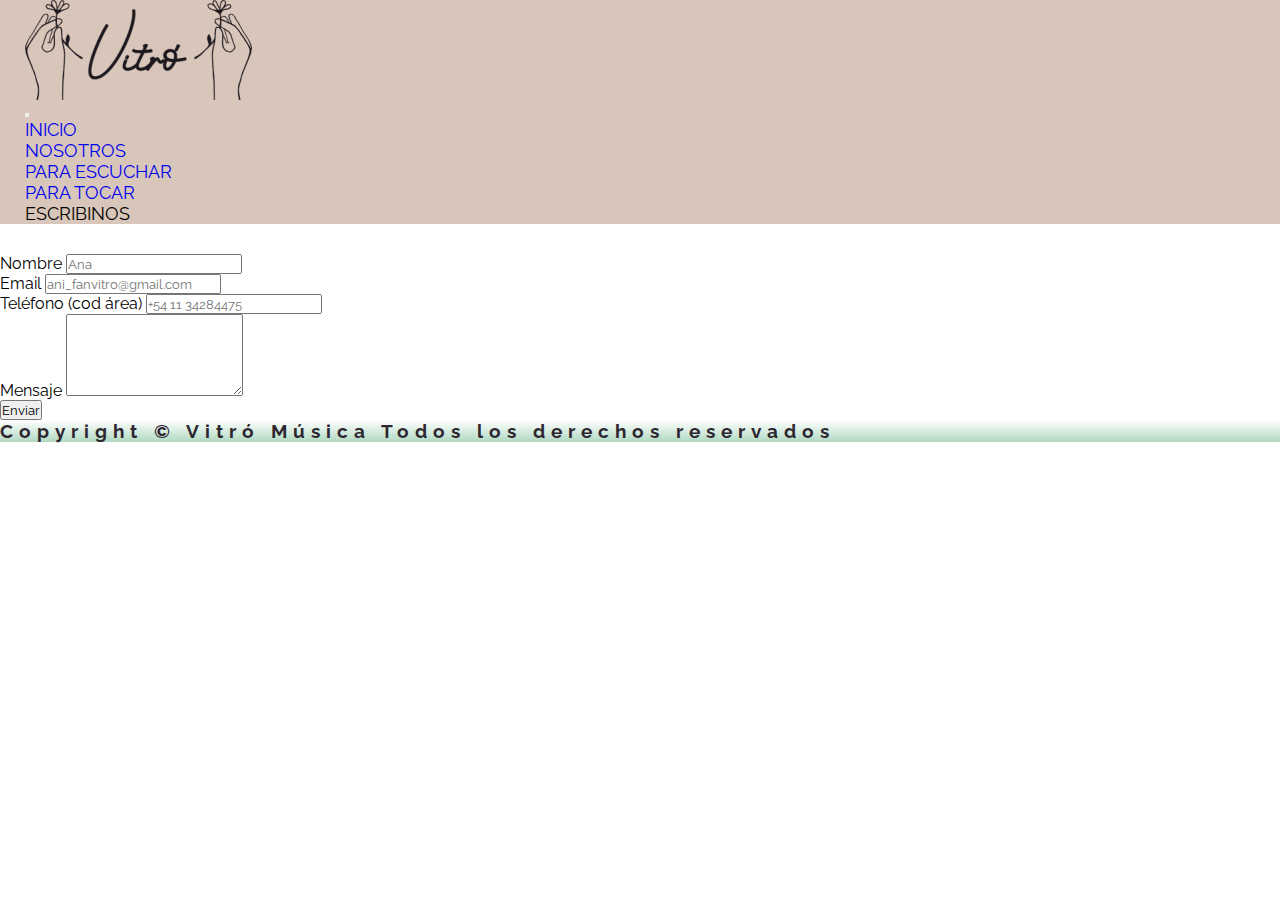
<file: paginas/escribinos.html>
<!DOCTYPE html>
<html lang="es">
<head>
    <meta charset="UTF-8">
    <meta http-equiv="X-UA-Compatible" content="IE=edge">
    <meta name="viewport" content="width=device-width, initial-scale=1.0">
    <meta name="description" content="Vitró Música quiere escuchar sus propuestas, sus inquietudes, sus mensajes de amor. -no hay música sin público-">
    <title>Contactate con Vitró</title>

     <!-----bootstarp----->
     <link href="https://cdn.jsdelivr.net/npm/bootstrap@5.1.3/dist/css/bootstrap.min.css" rel="stylesheet" integrity="sha384-1BmE4kWBq78iYhFldvKuhfTAU6auU8tT94WrHftjDbrCEXSU1oBoqyl2QvZ6jIW3" crossorigin="anonymous">

    <!-----tipografia----->
    <link rel="preconnect" href="https://fonts.googleapis.com">
    <link rel="preconnect" href="https://fonts.gstatic.com" crossorigin>
    <link href="https://fonts.googleapis.com/css2?family=Raleway:wght@300;500;700&display=swap" rel="stylesheet">

    <link rel="stylesheet" href="../css/style.css">

    <!-----favicon----->
    <link rel="shortcut icon" href="../assets/img/favicon.png" type="image/x-icon">
    <!-----fontawesome iconos----->
    <link rel="stylesheet" href="https://cdnjs.cloudflare.com/ajax/libs/font-awesome/6.1.1/css/all.min.css" integrity="sha512-KfkfwYDsLkIlwQp6LFnl8zNdLGxu9YAA1QvwINks4PhcElQSvqcyVLLD9aMhXd13uQjoXtEKNosOWaZqXgel0g==" crossorigin="anonymous" referrerpolicy="no-referrer" />


</head>
<body>
    <header>
        <nav class="navbar navbar-expand-lg navbar-light bg-light">
            <div class="navbar__div container-fluid">
                <div class="navbar__contenedorlogo"><img class="nav__logo img-fluid" src="../assets/img/logotipo.png" alt="logotipovitro"></div>
              <button class="navbar-toggler" type="button" data-bs-toggle="collapse" data-bs-target="#navbarNav" aria-controls="navbarNav" aria-expanded="false" aria-label="Toggle navigation">
                <span class="navbar-toggler-icon"></span>
              </button>
              <div class="collapse navbar-collapse justify-content-end" id="navbarNav">
                <ul class="navbar-nav">
                  <li class="nav-item">
                    <a class="nav-link"   href="../index.html">INICIO</a>
                  </li>
                  <li class="nav-item">
                    <a class="nav-link" href="../paginas/nosotros.html">NOSOTROS</a>
                  </li>
                  <li class="nav-item">
                    <a class="nav-link" href="../paginas/paraescuchar.html">PARA ESCUCHAR</a>
                  </li>
                  <li class="nav-item">
                    <a class="nav-link" href="../paginas/paratocar.html">PARA TOCAR</a>
                  </li>
                  <li class="nav-item">
                    <a class="nav-link active" aria-current="page">ESCRIBINOS</a>
                  </li>
                </ul>
              </div>
            </div>
          </nav>
    </header>

    <main class="container-fluid">
        <div class="row my-4 justify-content-center">
            
            <div class="col-11 col-sm-8 col-lg-5 m-xs-3 text-center">
                <h4>mail de contacto:</h4>
                <p>vitromusica21@gmail.com</p>
                <h4>teléfonos de contacto:</h4>
                <p>📞  (011) 62139881 - Manu -</p>
                <p>📞  (011) 59429768 - Lau - </p>
            </div>

            <div class="escribinos col-11 col-sm-6 col-lg-4 m-xs-3 p-3 m-3">
                <form action="">
                    <div class="form-group">
                        <label for="nombre">Nombre</label>
                        <input  class="form-control" ype="text" id="nombre" name="nombre" placeholder="Ana">
                    </div>
                    <div class="form-group">
                        <label for="email">Email</label>
                        <input  class="form-control" ype="email" id="email" name="email" placeholder="ani_fanvitro@gmail.com">
                    </div>
                    <div class="form-group">
                        <label for="telefono">Teléfono (cod área)</label>
                        <input  class="form-control" type="number" id="telefono" placeholder="+54 11 34284475" name="telefono">
                    </div>
                    <div class="form-group">
                        <label for="mensaje">Mensaje</label>
                        <textarea class="form-control" name="mensaje" id="mensaje" rows="5"></textarea>
                    </div>
                    <div class="form-group text-center pt-4">
                        <button class="btn btn-secondary">Enviar</button>
                    </div>
                </form>
            </div>
        </div>
    </main>

  <footer>
      <div class="footer">
          <h3 class="footer__copy">Copyright © Vitró Música Todos los derechos reservados</h3>

          <ul class="footer__lista">
              <li class="footer__item">
                  <a class="footer__enlace" href="https://www.instagram.com/vitro_musica/" target="_blank"><i class="fa-brands fa-instagram"></i></a>
              </li>
              <li class="footer__item">
                  <a class="footer__enlace" href="https://www.facebook.com/vitromusicaa/" target="_blank"><i class="fa-brands fa-facebook-square"></i></a>
              </li>
              <li class="footer__item">
                  <a class="footer__enlace" href="https://www.youtube.com/channel/UCo7tc8dcLcKVkDEb_57FTMg" target="_blank"><i class="fa-brands fa-youtube"></i></a>
              </li>
          </ul>
      </div>
  </footer>


<script src="https://cdn.jsdelivr.net/npm/bootstrap@5.1.3/dist/js/bootstrap.bundle.min.js" integrity="sha384-ka7Sk0Gln4gmtz2MlQnikT1wXgYsOg+OMhuP+IlRH9sENBO0LRn5q+8nbTov4+1p" crossorigin="anonymous"></script>
</body>
</html>
</file>
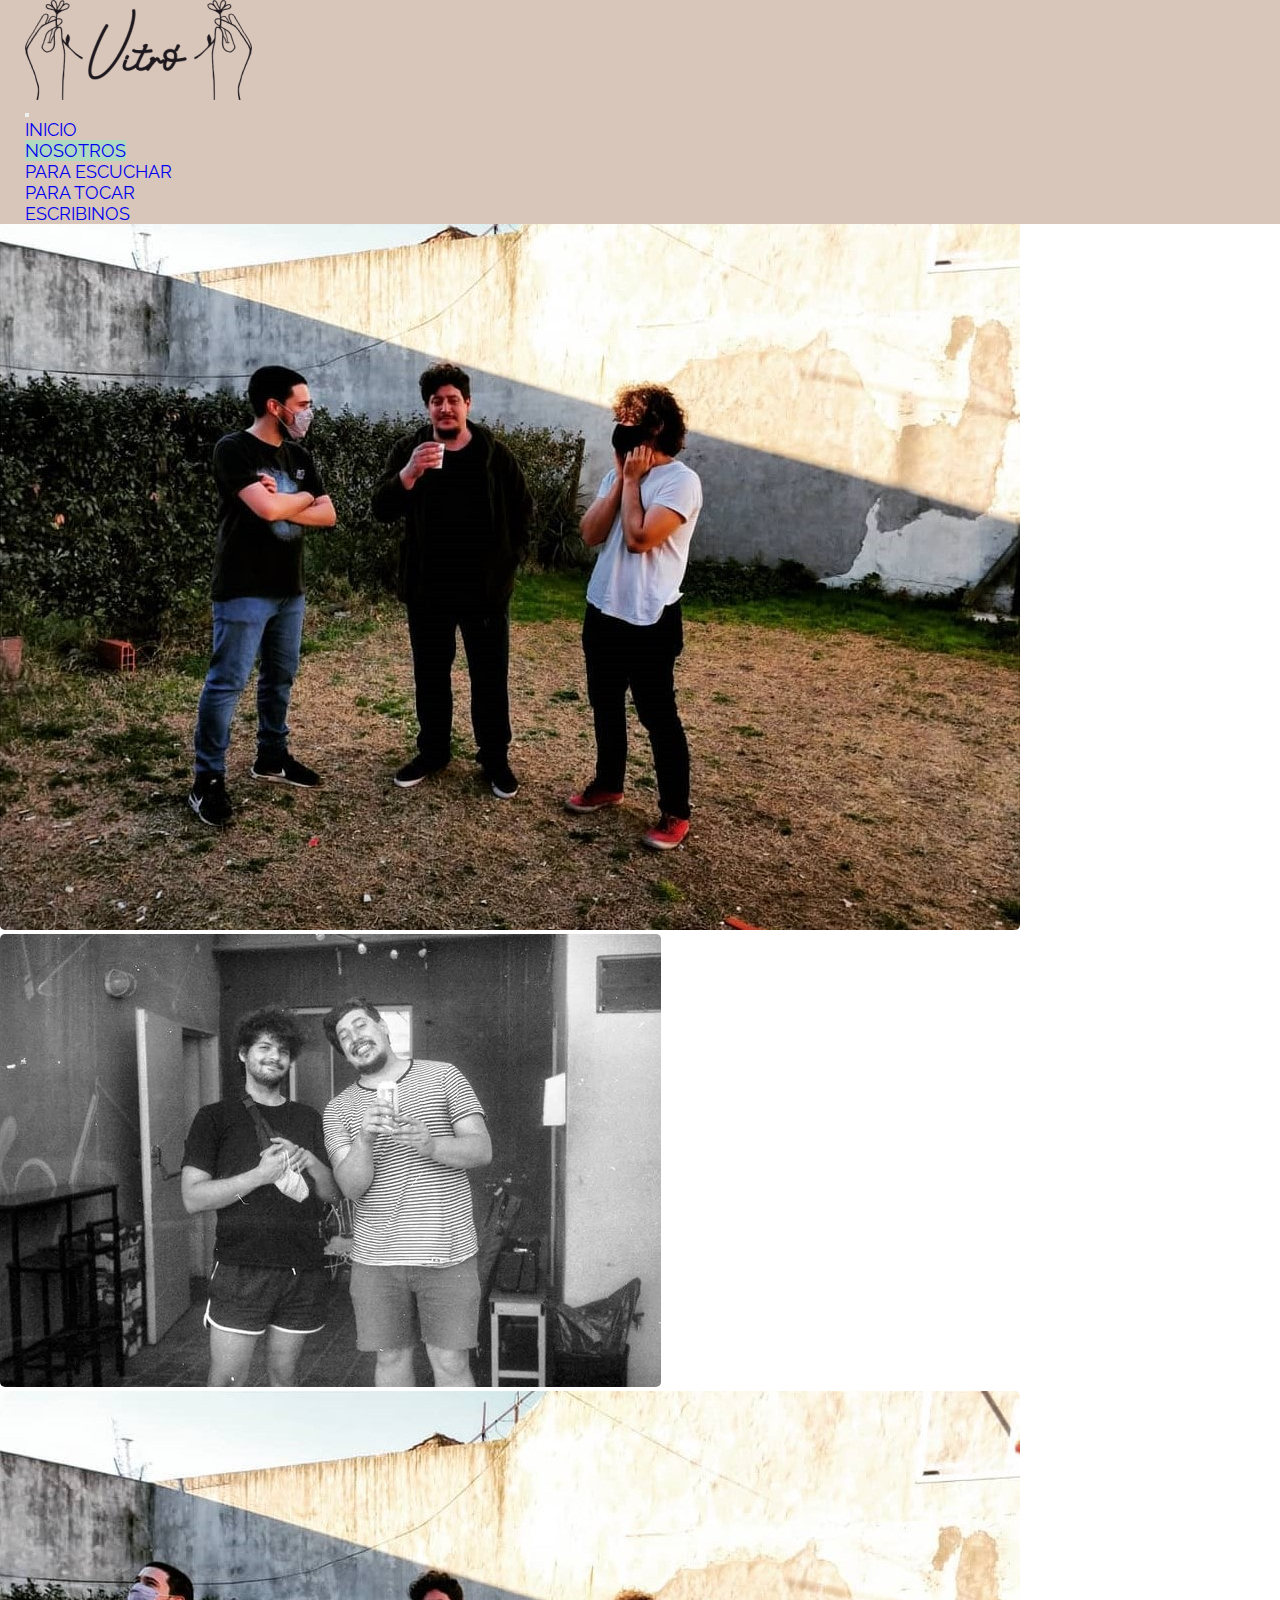
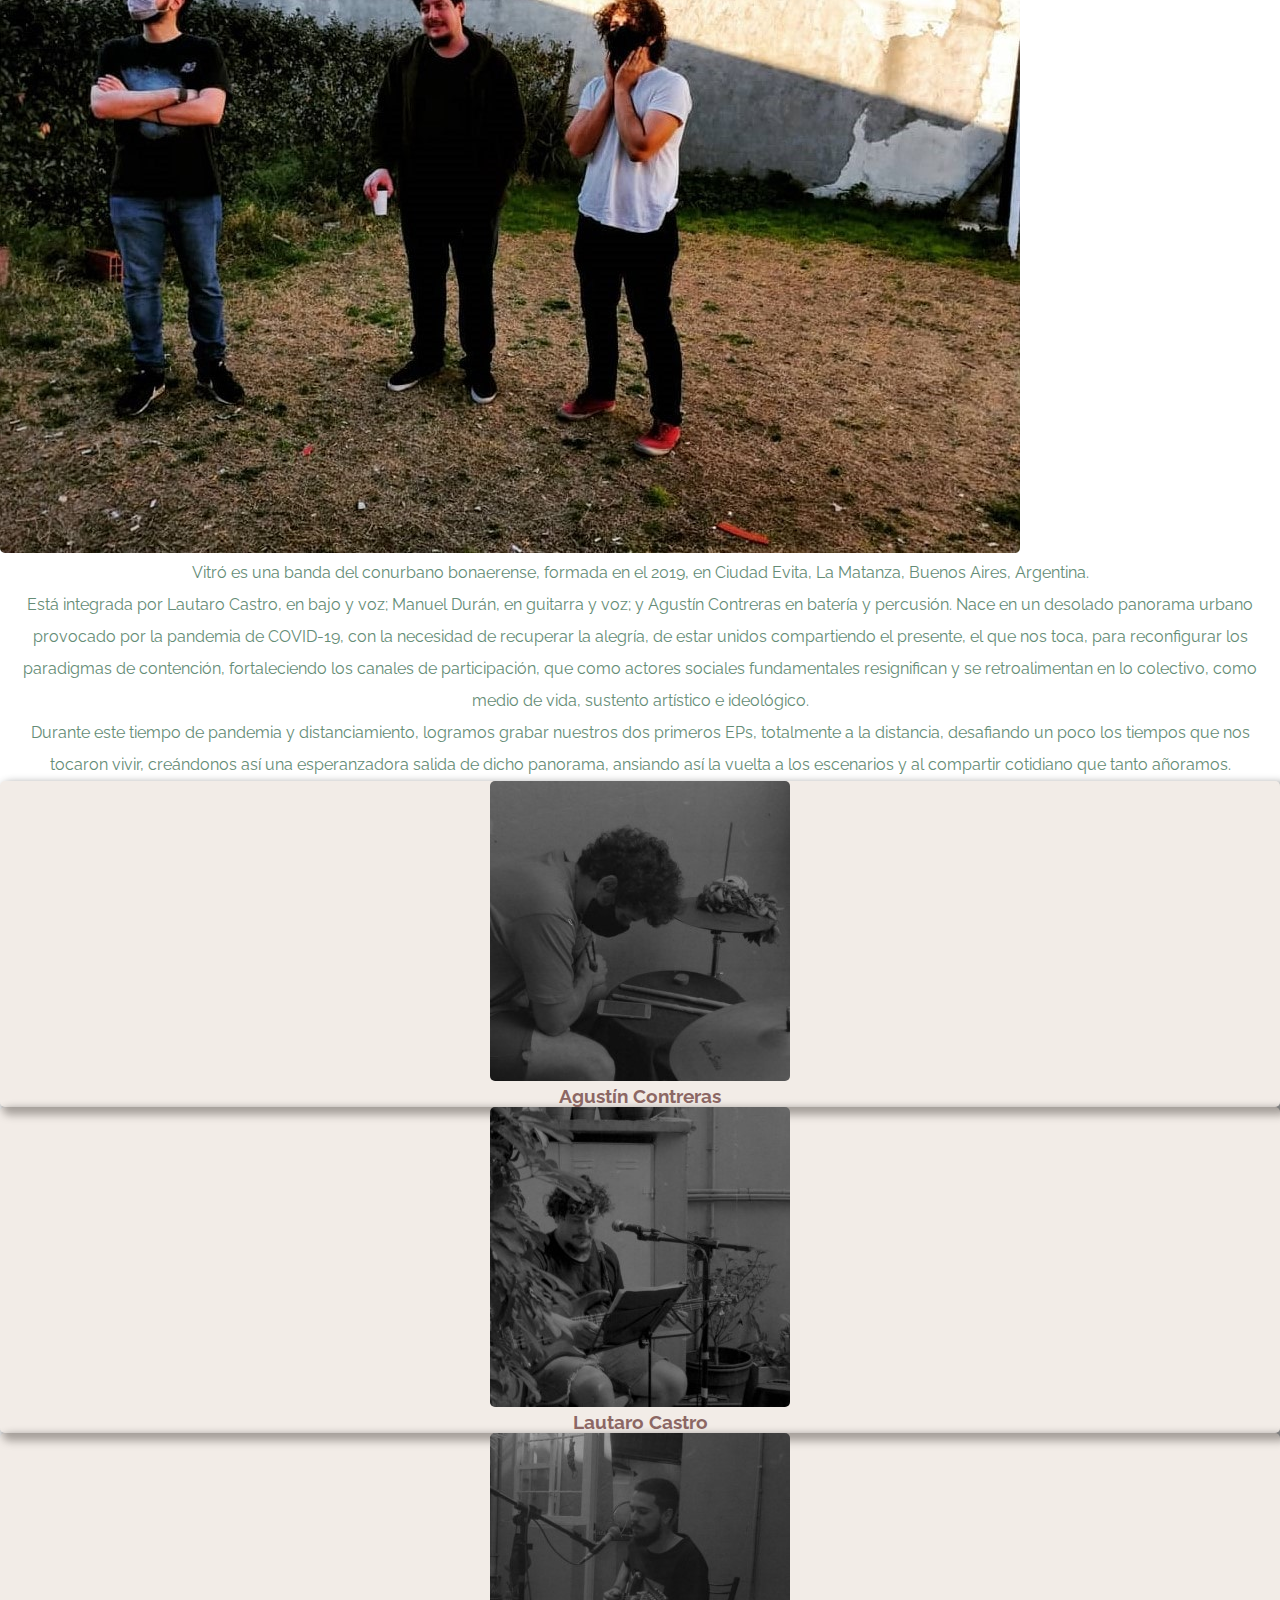
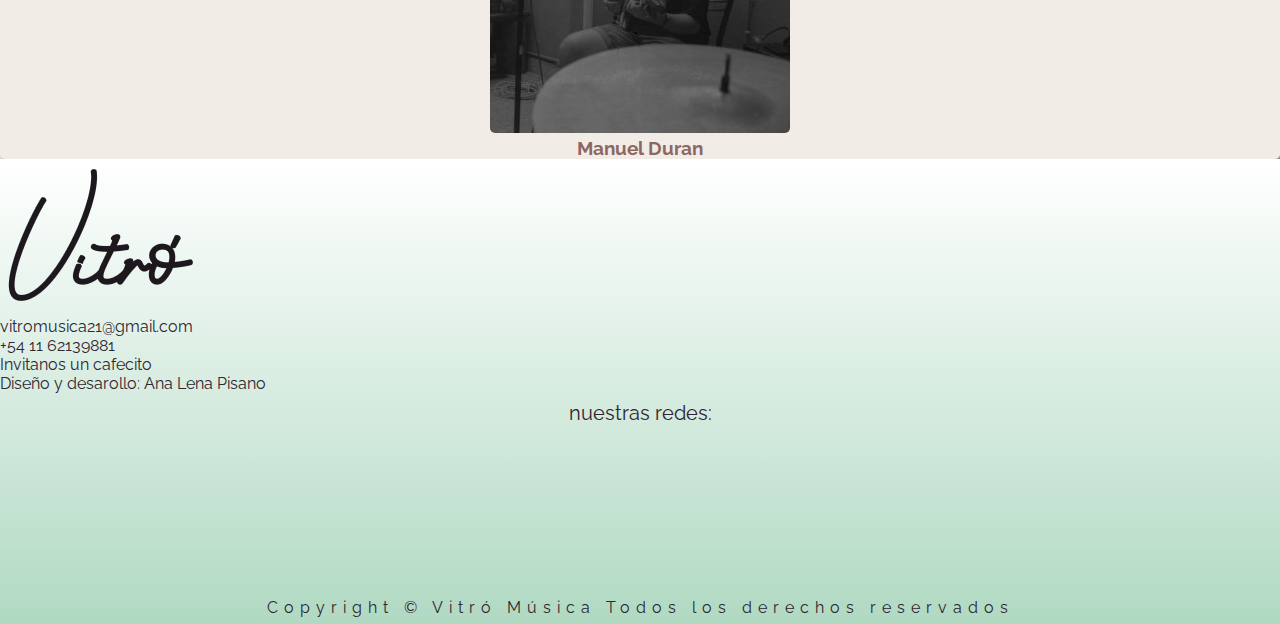
<file: paginas/nosotros.html>
<!DOCTYPE html>
<html lang="es">
<head>
    <meta charset="UTF-8">
    <meta http-equiv="X-UA-Compatible" content="IE=edge">
    <meta name="viewport" content="width=device-width, initial-scale=1.0">
    <meta name="description" content="Vitró Música los invita a conocer sus inicios y sus influencias musicales">
    <title>Somos Vitró </title>

    <!-----bootstarp----->
    <link href="https://cdn.jsdelivr.net/npm/bootstrap@5.1.3/dist/css/bootstrap.min.css" rel="stylesheet" integrity="sha384-1BmE4kWBq78iYhFldvKuhfTAU6auU8tT94WrHftjDbrCEXSU1oBoqyl2QvZ6jIW3" crossorigin="anonymous">

    <!-----tipografia----->
    <link rel="preconnect" href="https://fonts.googleapis.com">
    <link rel="preconnect" href="https://fonts.gstatic.com" crossorigin>
    <link href="https://fonts.googleapis.com/css2?family=Cedarville+Cursive&family=Raleway:wght@300;500;700&display=swap" rel="stylesheet">

    <link rel="stylesheet" href="../css/style.css">
    <!-----favicon----->
    <link rel="shortcut icon" href="../assets/img/favicon.png" type="image/x-icon">
    <!-----fontawesome iconos----->
    <link rel="stylesheet" href="https://cdnjs.cloudflare.com/ajax/libs/font-awesome/6.1.1/css/all.min.css" integrity="sha512-KfkfwYDsLkIlwQp6LFnl8zNdLGxu9YAA1QvwINks4PhcElQSvqcyVLLD9aMhXd13uQjoXtEKNosOWaZqXgel0g==" crossorigin="anonymous" referrerpolicy="no-referrer" />


</head>
<body>
    <header>
        <nav class="navbar navbar-expand-lg navbar-light bg-light">
            <div class="navbar__div container-fluid">
                <div class="navbar__contenedorlogo"><img class="nav__logo img-fluid" src="../assets/img/logotipo.png" alt="logotipovitro"></div>
              <button class="navbar-toggler" type="button" data-bs-toggle="collapse" data-bs-target="#navbarNav" aria-controls="navbarNav" aria-expanded="false" aria-label="Toggle navigation">
                <span class="navbar-toggler-icon"></span>
              </button>
              <div class="collapse navbar-collapse justify-content-end" id="navbarNav">
                <ul class="navbar-nav">
                  <li class="nav-item">
                    <a class="nav-link" href="../index.html">INICIO</a>
                  </li>
                  <li class="nav-item">
                    <a class="local nav-link active" aria-current="page" href="../paginas/nosotros.html">NOSOTROS</a>
                  </li>
                  <li class="nav-item">
                    <a class="nav-link" href="../paginas/paraescuchar.html">PARA ESCUCHAR</a>
                  </li>
                  <li class="nav-item">
                    <a class="nav-link" href="../paginas/paratocar.html">PARA TOCAR</a>
                  </li>
                  <li class="nav-item">
                    <a class="nav-link" href="../paginas/escribinos.html" >ESCRIBINOS</a>
                  </li>
                </ul>
              </div>
            </div>
        </nav>
    </header>

    <main class="nosotros container-fluid">
        <h1 class="text-center fst-italic mt-3">nuestra música nos define y nos definimos a través de ella.</h1>

        <div class="fotos row m-4">
            <div class="col-12 col-sm-6 col-lg-4"><img class="img-fluid" src="../assets/img/foto nosotros 1.jpg" alt="fotoanalogicavitro"></div>
            <div class="col-12 col-sm-6 col-lg-4 d-flex align-items-center"><img class="img-fluid" src="../assets/img/foto nosotros 2.png" alt="fotoanalogicavitro"></div>
            <div class="col-12 col-sm-6 col-lg-4"><img class="img-fluid" src="../assets/img/foto nosotros 3.jpg" alt="fotoanalogicavitro"></div>
        </div>

        <div class="row justify-content-center">

            <p class="col-sm-12 col-lg-10 m-4" >Vitró es una banda del conurbano bonaerense, formada en el
                    2019, en Ciudad Evita, La Matanza, Buenos Aires, Argentina.<br>
                    Está integrada por Lautaro Castro, en bajo y voz; Manuel
                    Durán, en guitarra y voz; y Agustín Contreras en batería y
                    percusión.
                    Nace en un desolado panorama urbano provocado por la
                    pandemia de COVID-19, con la necesidad de recuperar la
                    alegría, de estar unidos compartiendo el presente, el que nos
                    toca, para reconfigurar los paradigmas de contención,
                    fortaleciendo los canales de participación, que como actores
                    sociales fundamentales resignifican y se retroalimentan en lo
                    colectivo, como medio de vida, sustento artístico e ideológico.<br>
                    Durante este tiempo de pandemia y distanciamiento, logramos
                    grabar nuestros dos primeros EPs, totalmente a la distancia,
                    desafiando un poco los tiempos que nos tocaron vivir,
                    creándonos así una esperanzadora salida de dicho panorama,
                    ansiando así la vuelta a los escenarios y al compartir cotidiano
                    que tanto añoramos.</p>
        </div>

        <div class="row mx-2">
            <div class="contenedortarjeta col-12 col-sm-6 col-lg-4 mb-4">
                <div class="tarjeta p-4">
                    <img class="img-fluid" src="../assets/img/img tarjeta agus.jpeg" alt="agusbateria">
                    <h3 class="p-2">Agustín Contreras</h3>
                    <h5>(17/12/1997, Ciudadela, BsAs)</h5>
                    <p>
                    es el baterista, percusionista y arreglador de Vitró.<br>
                    Autodidacta por naturaleza, comenzó a tocar la batería a los 15 años, y se ha desempeñado en diversos grupos como lo fueron Torino 72, Bukaro, Eterno Delirio, Kamicassette y actualmente Vitró.<br>
                    Sus influencias estuvieron muy marcadas por las bandas de rock pesado y rock alternativo/progresivo como lo fueron Serú Giran, Pescado Rabioso, Tool, Soundgarden, Blind Melon, Alice in chains, entre otras.</p>
                </div>
            </div>

            <div class="contenedortarjeta col-12 col-sm-6 col-lg-4 mb-4">
                <div class="tarjeta p-4">
                    <img class="img-fluid" src="../assets/img/img tarjeta lau.jpeg" alt="laubajo">
                    <h3 class="p-2">Lautaro Castro</h3>
                    <h5>(17/03/1986, Ciudad Evita, BsAs)</h5>
                    <p>
                        es el bajista, cantante, compositor y arreglador de Vitró.<br> 
                        Comenzó su carrera musical a mediados del 2008, y hasta el día de hoy, ha tenido varios proyectos, como lo fueron Choripunk, Los Chori, Niansaro, Yuka y Tinte.<br> 
                        Su música esta muy influenciada por el punk y el rock nacional, con artistas como Boom Boom Kid, Luis Alberto Spinetta, Las Pelotas, entre otros.</p>
                </div>
            </div>

            <div class="contenedortarjeta col-12 col-sm-6 col-lg-4 mb-4">
                <div class="tarjeta p-4">
                    <img class="img-fluid" src="../assets/img/img tarjeta manu.jpeg" alt="manuguitarra">
                    <h3 class="p-2">Manuel Duran</h3>
                    <h5>(24/08/1997, Ramos Mejía, BsAs)</h5>
                    <p>
                        es el guitarrista, cantante y arreglador de Vitró.<br> 
                        Comenzó a tocar la guitarra a mediados del 2010, y desde ese entonces ha participado en varios proyectos, como lo fueron Eterno Delirio, Kamicassette, Arapaima, la orquesta de jazz de la Escuela de Arte Leopoldo Marechal y actualmente en Vitró.<br> 
                        Sus influencias estuvieron muy marcadas, desde chico, por las músicas folclóricas, el blues, el rock nacional, entre otros géneros.<br> 
                        Éstas influencias se ven reflejadas en bandas y artistas como Luis Alberto Spinetta, Gustavo Cerati, Leda Valladares, Divididos, Sumo, Patricio Rey, entre otras.</p>
                </div>
            </div>
            
        </div>
    </main>
    <footer class="container-fluid">

      <div class="footer row justify-content-center pt-1">
  
        <div class="col-12 col-md-4"><img class="img-fluid" src="../assets/img/logo.png" alt=""></div>
  
        <div  class="footer__contacto col-12 col-md-4">
          <ul class="p-0">
            <li><i class="fas fa-envelope"></i> vitromusica21@gmail.com</li>
            <li><i class="fab fa-whatsapp"></i> +54 11 62139881</li>
            <a href="https://cafecito.app/vitromusica3"><li><i class="fas fa-coffee"></i>Invitanos un cafecito</li></a>
            <li><i class="fas fa-pencil"></i> Diseño y desarollo: Ana Lena Pisano</li>
          </ul>
        </div>
  
        <div class="footer__redes col-12 col-md-3">
          <p class="fst-italic m-0">nuestras redes:</p>
          <ul class="d-flex p-0">
            <li class="footer__item"><a class="footer__enlace" href="https://www.instagram.com/vitro_musica/" target="_blank"><i class="fa-brands fa-instagram"></i></a>
            </li>
            <li class="footer__item"><a class="footer__enlace" href="https://www.facebook.com/vitromusicaa/" target="_blank"><i class="fa-brands fa-facebook-square"></i></a>
            </li>
            <li class="footer__item"><a class="footer__enlace" href="https://www.youtube.com/channel/UCo7tc8dcLcKVkDEb_57FTMg" target="_blank"><i class="fa-brands fa-youtube"></i></a>
            </li>
        </ul>
  
        </div>
  
        <p class="footer__copy row col-11 justify-content-center h6 mt-3">Copyright © Vitró Música Todos los derechos reservados</p>
      
      </div>
    </footer>
    <script src="https://cdn.jsdelivr.net/npm/bootstrap@5.1.3/dist/js/bootstrap.bundle.min.js" integrity="sha384-ka7Sk0Gln4gmtz2MlQnikT1wXgYsOg+OMhuP+IlRH9sENBO0LRn5q+8nbTov4+1p" crossorigin="anonymous"></script>
</body>
</html>
</file>
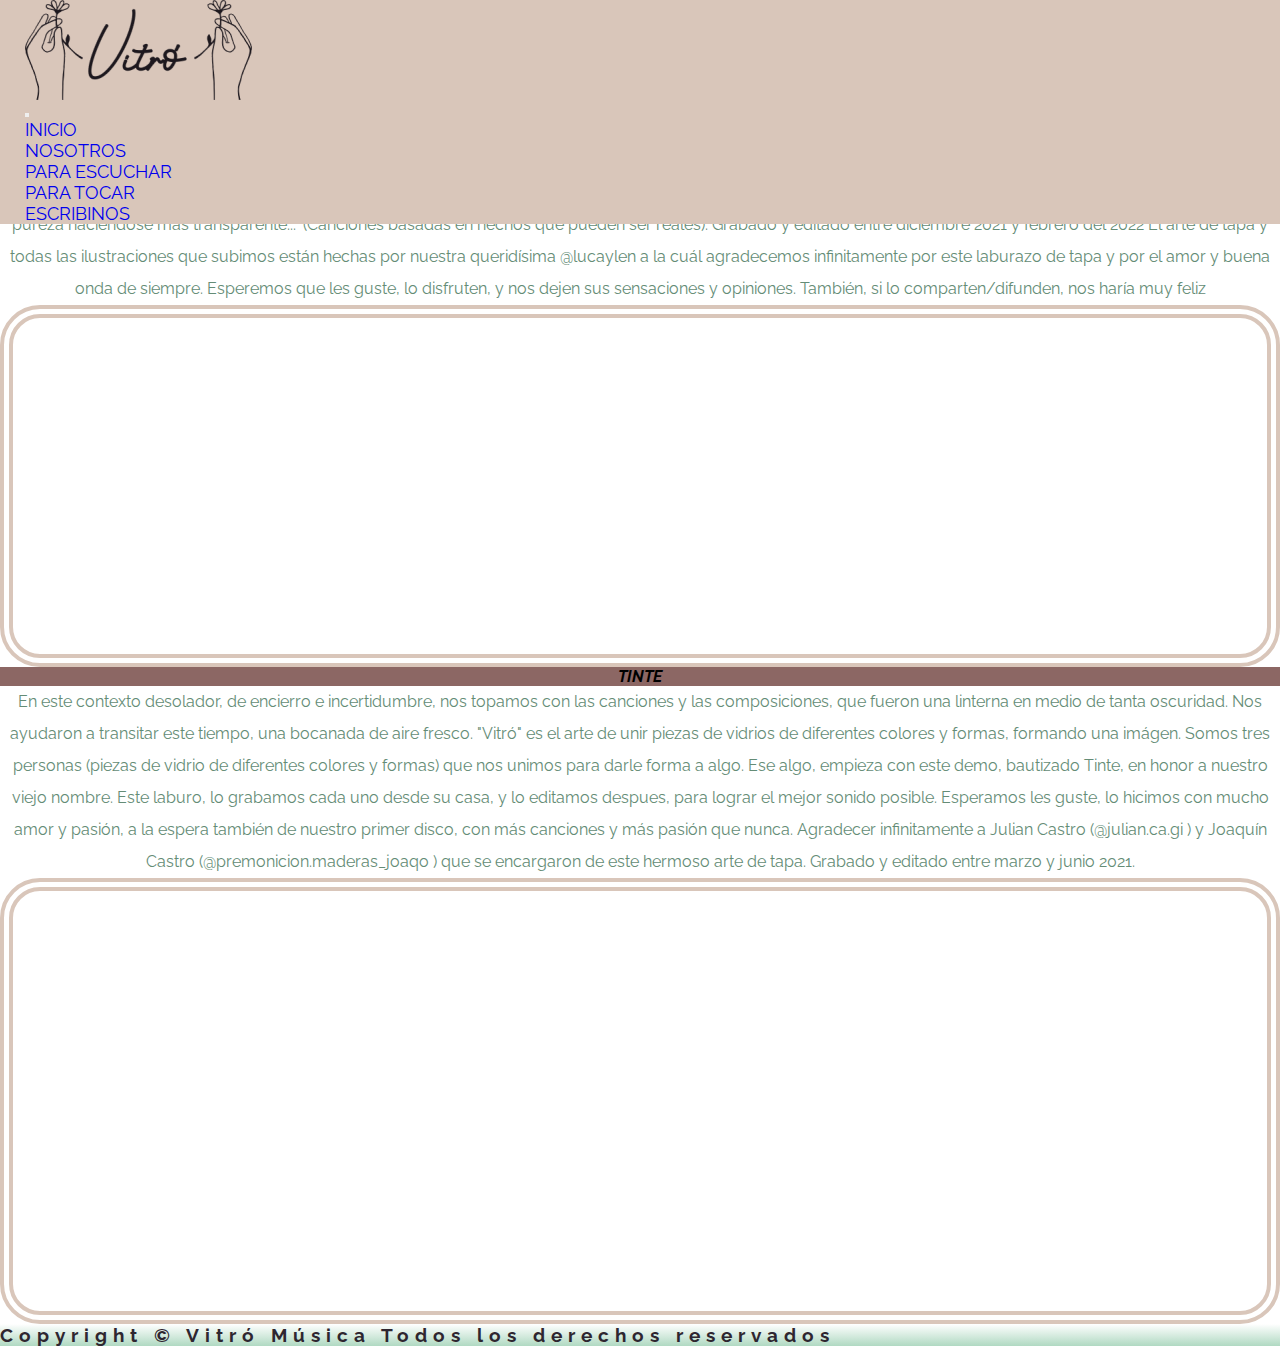
<file: paginas/paraescuchar.html>
<!DOCTYPE html>
<html lang="es">
<head>
    <meta charset="UTF-8">
    <meta http-equiv="X-UA-Compatible" content="IE=edge">
    <meta name="viewport" content="width=device-width, initial-scale=1.0">
    <meta name="description" content="Vitró Música les invita a escuchar su producciones musicales">
    <title>Escucha Vitró</title>

    <!-----bootstarp----->
    <link href="https://cdn.jsdelivr.net/npm/bootstrap@5.1.3/dist/css/bootstrap.min.css" rel="stylesheet" integrity="sha384-1BmE4kWBq78iYhFldvKuhfTAU6auU8tT94WrHftjDbrCEXSU1oBoqyl2QvZ6jIW3" crossorigin="anonymous">

    <!-----tipografia----->
    <link rel="preconnect" href="https://fonts.googleapis.com">
    <link rel="preconnect" href="https://fonts.gstatic.com" crossorigin>
    <link href="https://fonts.googleapis.com/css2?family=Raleway:wght@300;500;700&display=swap" rel="stylesheet">

    <link rel="stylesheet" href="../css/style.css">
    <!-----favicon----->
    <link rel="shortcut icon" href="../assets/img/favicon.png" type="image/x-icon">
    <!-----fontawesome iconos----->
    <link rel="stylesheet" href="https://cdnjs.cloudflare.com/ajax/libs/font-awesome/6.1.1/css/all.min.css" integrity="sha512-KfkfwYDsLkIlwQp6LFnl8zNdLGxu9YAA1QvwINks4PhcElQSvqcyVLLD9aMhXd13uQjoXtEKNosOWaZqXgel0g==" crossorigin="anonymous" referrerpolicy="no-referrer" />


</head>
<body>
    <header>
        
        <nav class="navbar navbar-expand-lg navbar-light bg-light">
            <div class="navbar__div container-fluid">
                <div class="navbar__contenedorlogo"><img class="nav__logo img-fluid" src="../assets/img/logotipo.png" alt="logotipovitro"></div>
              <button class="navbar-toggler" type="button" data-bs-toggle="collapse" data-bs-target="#navbarNav" aria-controls="navbarNav" aria-expanded="false" aria-label="Toggle navigation">
                <span class="navbar-toggler-icon"></span>
              </button>
              <div class="collapse navbar-collapse justify-content-end" id="navbarNav">
                <ul class="navbar-nav">
                  <li class="nav-item">
                    <a class="nav-link"  href="../index.html">INICIO</a>
                  </li>
                  <li class="nav-item">
                    <a class="nav-link" href="../paginas/nosotros.html">NOSOTROS</a>
                  </li>
                  <li class="nav-item">
                    <a class="nav-link active" aria-current="page" href="../paginas/paraescuchar.html">PARA ESCUCHAR</a>
                  </li>
                  <li class="nav-item">
                    <a class="nav-link" href="../paginas/paratocar.html">PARA TOCAR</a>
                  </li>
                  <li class="nav-item">
                    <a class="nav-link" href="../paginas/escribinos.html" >ESCRIBINOS</a>
                  </li>
                </ul>
              </div>
            </div>
          </nav>
    </header>

    <main class="paraescuchar container-fluid">

        <div class="paraescuchar__hijo paraescuchar__hijo1 row">
            <div class="col-xs-12 col-lg-12 text-center ">
                <h1 class="fst-italic pt-3">(para una mejor experiencia recomendamos auriculares 🎧)</h1>
            </div>
        </div>

        <div class="paraescuchar__hijo paraescuchar__hijo2 row p-3">

            <div class="col-xs-12 col-lg-6">
                <h4>VERTIENTE</h4>
                <p class="paraescuchar__p fs-6 text-start">
                    Después de tres meses de intenso laburo a la distancia, logramos armar este segundo EP, titulado "Vertiente".
                    "Traza su camino entre durezas y en el recorrido fortalece su pureza haciéndose más transparente..."
                    (Canciones basadas en hechos que pueden ser reales).
                    Grabado y editado entre diciembre 2021 y febrero del 2022
                    El arte de tapa y todas las ilustraciones que subimos están hechas por nuestra queridísima @lucaylen a la cuál agradecemos infinitamente por este laburazo de tapa y por el amor y buena onda de siempre.
                    Esperemos que les guste, lo disfruten, y nos dejen sus sensaciones y opiniones.
                    También, si lo comparten/difunden, nos haría muy feliz</p>
            </div>
        
        
        
            <div class="vertiente__temas col-xs-12 col-lg-6 embed-responsive embed-responsive-16by9 p-4">
                <iframe class="embed-responsive-item" style="border-radius:12px" src="https://open.spotify.com/embed/track/07siZv6LKtKW8fUk4cUyM7?utm_source=generator" width="100%" height="80" frameBorder="0" allowfullscreen="" allow="autoplay; clipboard-write; encrypted-media; fullscreen; picture-in-picture"></iframe>
                <iframe class="embed-responsive-item" style="border-radius:12px" src="https://open.spotify.com/embed/track/5PFmRG0bmJQmShBhjrTocL?utm_source=generator" width="100%" height="80" frameBorder="0" allowfullscreen="" allow="autoplay; clipboard-write; encrypted-media; fullscreen; picture-in-picture"></iframe>
                <iframe class="embed-responsive-item" style="border-radius:12px" src="https://open.spotify.com/embed/track/2XwsuNJAGrR3eSrPNX5EHX?utm_source=generator" width="100%" height="80" frameBorder="0" allowfullscreen="" allow="autoplay; clipboard-write; encrypted-media; fullscreen; picture-in-picture"></iframe>
                <iframe class="embed-responsive-item" style="border-radius:12px" src="https://open.spotify.com/embed/track/3fqM6jnuWkKk14Xtkt6oca?utm_source=generator" width="100%" height="80" frameBorder="0" allowfullscreen="" allow="autoplay; clipboard-write; encrypted-media; fullscreen; picture-in-picture"></iframe>
            </div>
        </div >

        <div class="paraescuchar__hijo paraescuchar__hijo3 row p-3">

            <div class="col-xs-12 col-lg-6">
                <h4>TINTE</h4>
                <p class="paraescuchar__p fs-6 text-start">En este contexto desolador, de encierro e incertidumbre, nos topamos con las canciones y las composiciones, que fueron una linterna en medio de tanta oscuridad. Nos ayudaron a transitar este tiempo, una bocanada de aire fresco. 

                    "Vitró" es el arte de unir piezas de vidrios de diferentes colores y formas, formando una imágen. Somos tres personas (piezas de vidrio de diferentes colores y formas) que nos unimos para darle forma a algo. Ese algo, empieza con este demo, bautizado Tinte, en honor a nuestro viejo nombre.
                    Este laburo, lo grabamos cada uno desde su casa, y lo editamos despues, para lograr el mejor sonido posible. 
                    Esperamos les guste, lo hicimos con mucho amor y pasión, a la espera también de nuestro primer disco, con más canciones y más pasión que nunca.
                    
                    Agradecer infinitamente a Julian Castro (@julian.ca.gi ) y Joaquín Castro (@premonicion.maderas_joaqo ) que se encargaron de este hermoso arte de tapa.
                    
                    Grabado y editado entre marzo y junio 2021.</p>
            </div>
        
        
        
            <div class="tinte__temas col-xs-12 col-lg-6 embed-responsive embed-responsive-16by9 p-4">
                <iframe class="embed-responsive-item" style="border-radius:12px" src="https://open.spotify.com/embed/track/5fQABtdwlAfQLCD3pbT5kz?utm_source=generator&theme=0" width="100%" height="80" frameBorder="0" allowfullscreen="" allow="autoplay; clipboard-write; encrypted-media; fullscreen; picture-in-picture"></iframe>
                <iframe class="embed-responsive-item" style="border-radius:12px" src="https://open.spotify.com/embed/track/1lvYlpD4EfpcSwq69NVjQf?utm_source=generator&theme=0" width="100%" height="80" frameBorder="0" allowfullscreen="" allow="autoplay; clipboard-write; encrypted-media; fullscreen; picture-in-picture"></iframe>
                <iframe class="embed-responsive-item" style="border-radius:12px" src="https://open.spotify.com/embed/track/3gDzmAuLQTilOIo5WEsP9j?utm_source=generator&theme=0" width="100%" height="80" frameBorder="0" allowfullscreen="" allow="autoplay; clipboard-write; encrypted-media; fullscreen; picture-in-picture"></iframe>
                <iframe class="embed-responsive-item" style="border-radius:12px" src="https://open.spotify.com/embed/track/0qWCxEUMFgSzUVJbyCzKUj?utm_source=generator&theme=0" width="100%" height="80" frameBorder="0" allowfullscreen="" allow="autoplay; clipboard-write; encrypted-media; fullscreen; picture-in-picture"></iframe>
                <iframe class="embed-responsive-item" style="border-radius:12px" src="https://open.spotify.com/embed/track/0DlVoZ51XfTO4MMUjpu6Ba?utm_source=generator&theme=0" width="100%" height="80" frameBorder="0" allowfullscreen="" allow="autoplay; clipboard-write; encrypted-media; fullscreen; picture-in-picture"></iframe>
            </div>
        </div >

    </main>

    <footer>
        
        <div class="footer">

            <h3 class="footer__copy">Copyright © Vitró Música Todos los derechos reservados</h3>

            <ul class="footer__lista">
                <li class="footer__item">
                    <a class="footer__enlace" href="https://www.instagram.com/vitro_musica/" target="_blank"><i class="fa-brands fa-instagram"></i></a>
                </li>
                <li class="footer__item">
                    <a class="footer__enlace" href="https://www.facebook.com/vitromusicaa/" target="_blank"><i class="fa-brands fa-facebook-square"></i></a>
                </li>
                <li class="footer__item">
                    <a class="footer__enlace" href="https://www.youtube.com/channel/UCo7tc8dcLcKVkDEb_57FTMg" target="_blank"><i class="fa-brands fa-youtube"></i></a>
                </li>
            </ul>

        </div>
    </footer>
<script src="https://cdn.jsdelivr.net/npm/bootstrap@5.1.3/dist/js/bootstrap.bundle.min.js" integrity="sha384-ka7Sk0Gln4gmtz2MlQnikT1wXgYsOg+OMhuP+IlRH9sENBO0LRn5q+8nbTov4+1p" crossorigin="anonymous"></script>
</body>
</html>
</file>
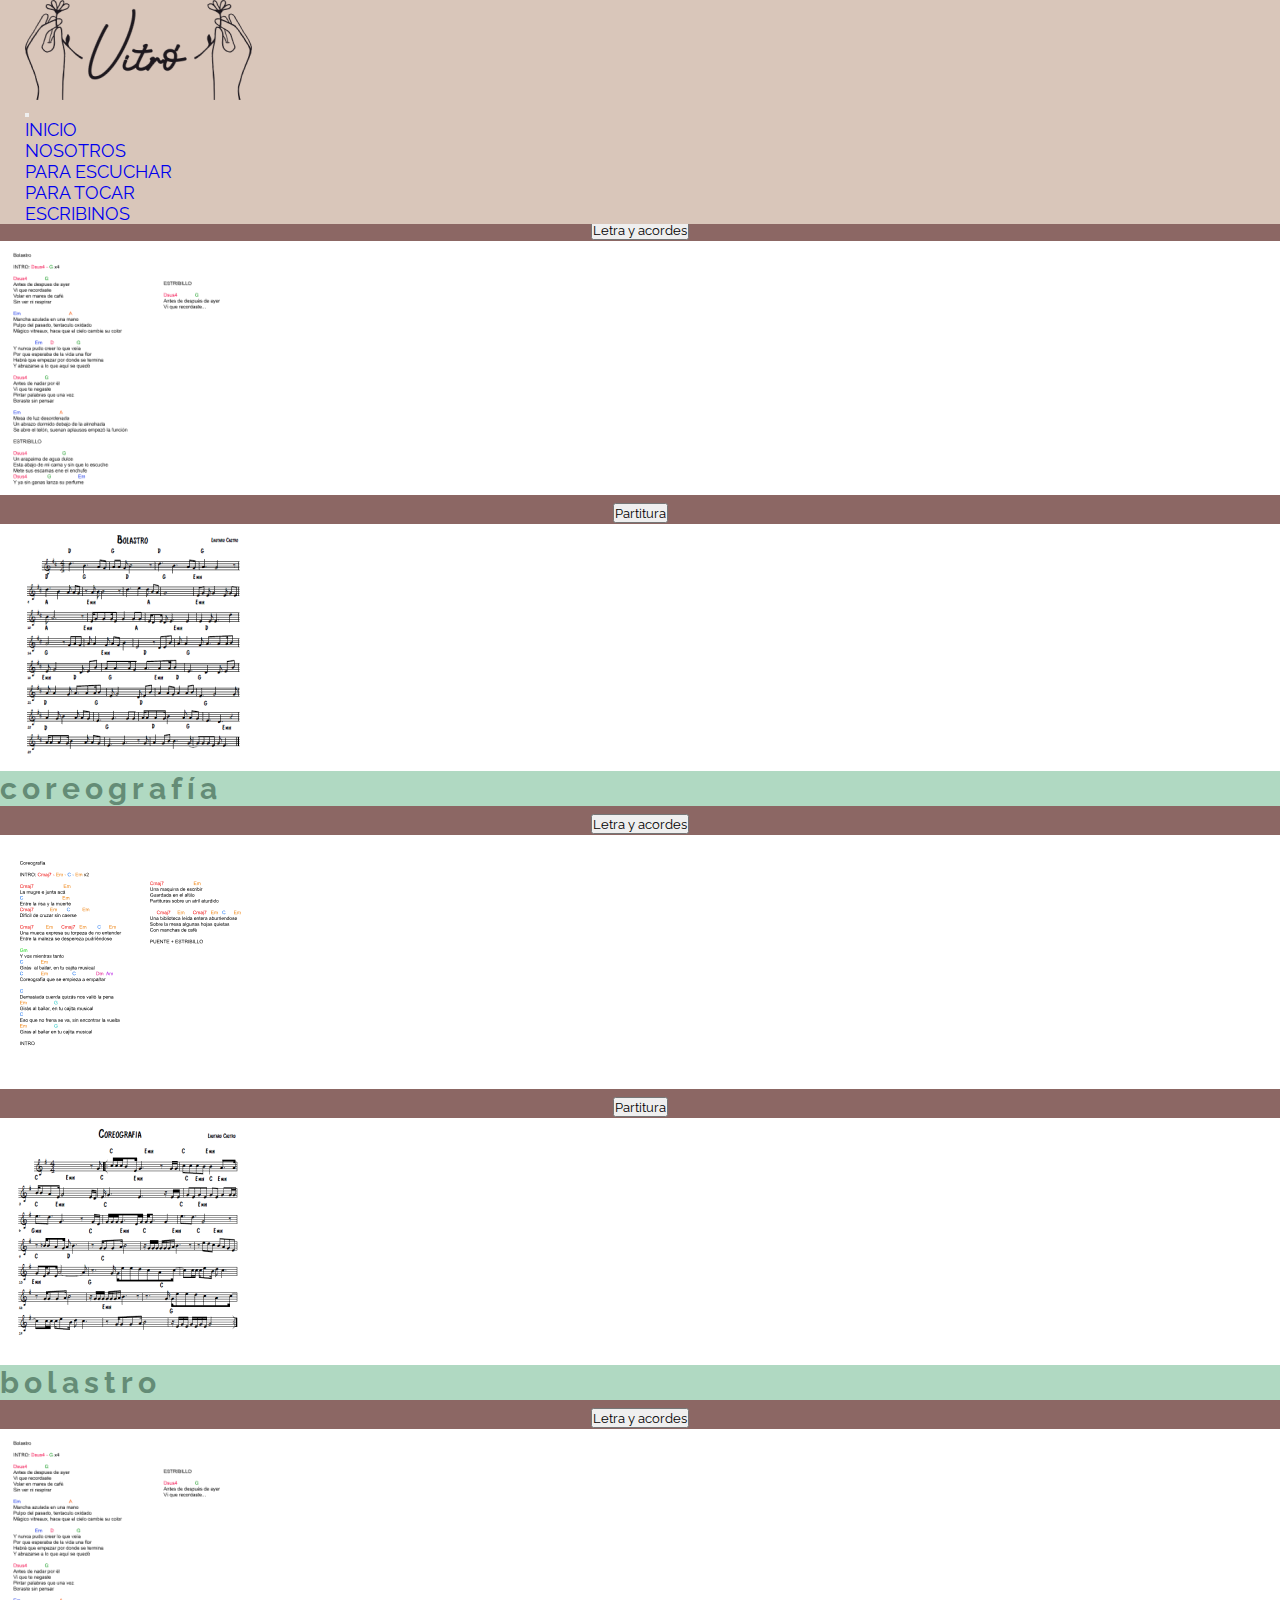
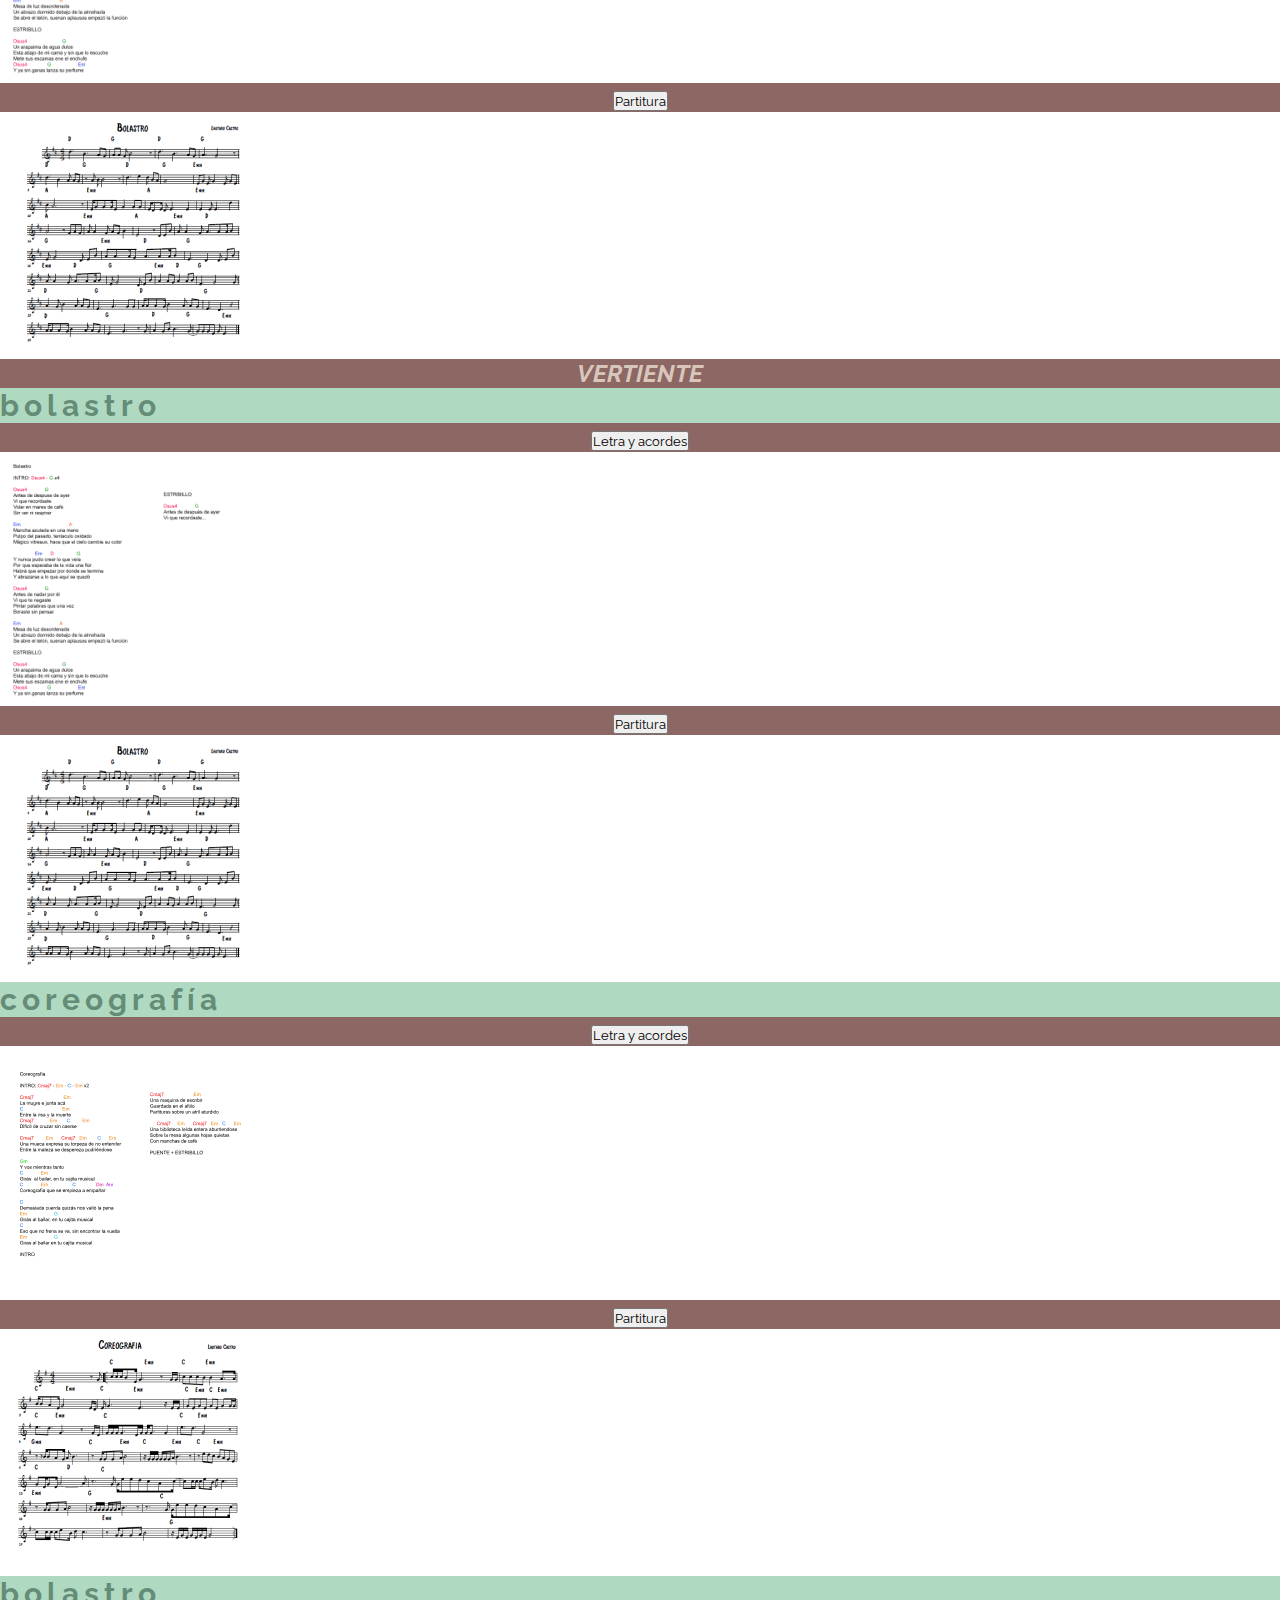
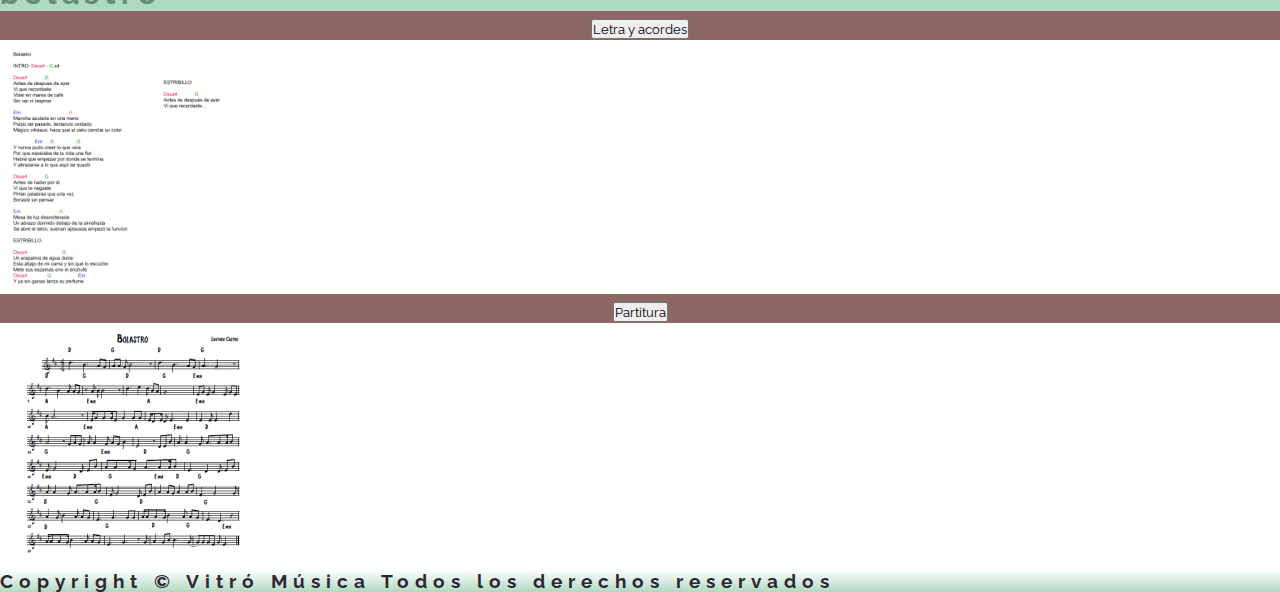
<file: paginas/paratocar.html>
<!DOCTYPE html>
<html lang="es">
<head>
    <meta charset="UTF-8">
    <meta http-equiv="X-UA-Compatible" content="IE=edge">
    <meta name="viewport" content="width=device-width, initial-scale=1.0">
    <meta name="description" content="Vitró Música les proporciona sus composiciones y acordes para que puedan tocar con nosotros">
    <title>Toca con Vitró</title>

    <!-----bootstarp----->
    <link href="https://cdn.jsdelivr.net/npm/bootstrap@5.1.3/dist/css/bootstrap.min.css" rel="stylesheet" integrity="sha384-1BmE4kWBq78iYhFldvKuhfTAU6auU8tT94WrHftjDbrCEXSU1oBoqyl2QvZ6jIW3" crossorigin="anonymous">

    <!-----tipografia----->
    <link rel="preconnect" href="https://fonts.googleapis.com">
    <link rel="preconnect" href="https://fonts.gstatic.com" crossorigin>
    <link href="https://fonts.googleapis.com/css2?family=Raleway:wght@300;500;700&display=swap" rel="stylesheet">

    <link rel="stylesheet" href="../css/style.css">

    <!-----favicon----->
    <link rel="shortcut icon" href="../assets/img/favicon.png" type="image/x-icon">
    <!-----fontawesome iconos----->
    <link rel="stylesheet" href="https://cdnjs.cloudflare.com/ajax/libs/font-awesome/6.1.1/css/all.min.css" integrity="sha512-KfkfwYDsLkIlwQp6LFnl8zNdLGxu9YAA1QvwINks4PhcElQSvqcyVLLD9aMhXd13uQjoXtEKNosOWaZqXgel0g==" crossorigin="anonymous" referrerpolicy="no-referrer" />


</head>
<body>
    <header>
        <nav class="navbar navbar-expand-lg navbar-light bg-light">
            <div class="navbar__div container-fluid">
                <div class="navbar__contenedorlogo"><img class="nav__logo img-fluid" src="../assets/img/logotipo.png" alt="logotipovitro"></div>
              <button class="navbar-toggler" type="button" data-bs-toggle="collapse" data-bs-target="#navbarNav" aria-controls="navbarNav" aria-expanded="false" aria-label="Toggle navigation">
                <span class="navbar-toggler-icon"></span>
              </button>
              <div class="collapse navbar-collapse justify-content-end" id="navbarNav">
                <ul class="navbar-nav">
                  <li class="nav-item">
                    <a class="nav-link"  href="../index.html">INICIO</a>
                  </li>
                  <li class="nav-item">
                    <a class="nav-link" href="../paginas/nosotros.html">NOSOTROS</a>
                  </li>
                  <li class="nav-item">
                    <a class="nav-link" href="../paginas/paraescuchar.html">PARA ESCUCHAR</a>
                  </li>
                  <li class="nav-item">
                    <a class="nav-link active" aria-current="page" href="../paginas/paratocar.html">PARA TOCAR</a>
                  </li>
                  <li class="nav-item">
                    <a class="nav-link" href="../paginas/escribinos.html" >ESCRIBINOS</a>
                  </li>
                </ul>
              </div>
            </div>
          </nav>
    </header>
    
    <main class="paratocar container-fluid">
      <h1 class="text-center fst-italic p-3">(les compartimos estos valiosos recursos para que puedan tocar nuestra música)</h1>
      <div class="paratocar__tinte row">
        <h2 class="text-center fst-italic">TINTE</h2>
      <div class="paratocar__bolastro col-md-6 col-lg-4 p-4">
        <h4 class="text-center fst-italic">bolastro</h4>
        <div class="accordion" id="accordionExample">
          <div class="accordion-item ">
            <h2 class="accordion-header" id="headingOne">
              <button class="accordion-button" type="button" data-bs-toggle="collapse" data-bs-target="#collapseOne" aria-expanded="true" aria-controls="collapseOne">
                Letra y acordes
              </button>
            </h2>
            <div id="collapseOne" class="accordion-collapse collapse show" aria-labelledby="headingOne" data-bs-parent="#accordionExample">
              <div class="accordion-body">
                <img src="../assets/Letras/Tinte/Bolastro acor prueba.png" alt="">
              </div>
            </div>
          </div>
          <div class="accordion-item ">
            <h2 class="accordion-header" id="headingTwo">
              <button class="accordion-button collapsed" type="button" data-bs-toggle="collapse" data-bs-target="#collapseTwo" aria-expanded="false" aria-controls="collapseTwo">
                Partitura
              </button>
            </h2>
            <div id="collapseTwo" class="accordion-collapse collapse" aria-labelledby="headingTwo" data-bs-parent="#accordionExample">
              <div class="accordion-body">
                <img src="../assets/Letras/Tinte/bolastro parti png.png" alt="">
              </div>
            </div>
          </div>
        </div>
      </div>


      <div class="paratocar__coreografia col-md-6 col-lg-4 p-4">
        <h4 class="text-center fst-italic">coreografía</h4>
        <div class="accordion" id="accordionExample">
          <div class="accordion-item ">
            <h2 class="accordion-header" id="headingOne">
              <button class="accordion-button" type="button" data-bs-toggle="collapse" data-bs-target="#collapseOne" aria-expanded="true" aria-controls="collapseOne">
                Letra y acordes
              </button>
            </h2>
            <div id="collapseOne" class="accordion-collapse collapse show" aria-labelledby="headingOne" data-bs-parent="#accordionExample">
              <div class="accordion-body">
                <img src="../assets/Letras/Tinte/coreografia acor prueba.png" alt="">
              </div>
            </div>
          </div>
          <div class="accordion-item ">
            <h2 class="accordion-header" id="headingTwo">
              <button class="accordion-button collapsed" type="button" data-bs-toggle="collapse" data-bs-target="#collapseTwo" aria-expanded="false" aria-controls="collapseTwo">
                Partitura
              </button>
            </h2>
            <div id="collapseTwo" class="accordion-collapse collapse" aria-labelledby="headingTwo" data-bs-parent="#accordionExample">
              <div class="accordion-body">
                <img src="../assets/Letras/Tinte/coreografia parti png.png" alt="">
              </div>
            </div>
          </div>
        </div>
      </div>

      <div class="paratocar__bolastro col-md-6 col-lg-4 p-4">
        <h4 class="text-center fst-italic">bolastro</h4>
        <div class="accordion" id="accordionExample">
          <div class="accordion-item ">
            <h2 class="accordion-header" id="headingOne">
              <button class="accordion-button" type="button" data-bs-toggle="collapse" data-bs-target="#collapseOne" aria-expanded="true" aria-controls="collapseOne">
                Letra y acordes
              </button>
            </h2>
            <div id="collapseOne" class="accordion-collapse collapse show" aria-labelledby="headingOne" data-bs-parent="#accordionExample">
              <div class="accordion-body">
                <img src="../assets/Letras/Tinte/Bolastro acor prueba.png" alt="">
              </div>
            </div>
          </div>
          <div class="accordion-item ">
            <h2 class="accordion-header" id="headingTwo">
              <button class="accordion-button collapsed" type="button" data-bs-toggle="collapse" data-bs-target="#collapseTwo" aria-expanded="false" aria-controls="collapseTwo">
                Partitura
              </button>
            </h2>
            <div id="collapseTwo" class="accordion-collapse collapse" aria-labelledby="headingTwo" data-bs-parent="#accordionExample">
              <div class="accordion-body">
                <img src="../assets/Letras/Tinte/bolastro parti png.png" alt="">
              </div>
            </div>
          </div>
        </div>
      </div>

    </div>

    <div class="paratocar__tinte row">
      <h2 class="text-center fst-italic">VERTIENTE</h2>
    <div class="paratocar__bolastro col-md-6 col-lg-4 p-4">
      <h4 class="text-center fst-italic">bolastro</h4>
      <div class="accordion" id="accordionExample">
        <div class="accordion-item ">
          <h2 class="accordion-header" id="headingOne">
            <button class="accordion-button" type="button" data-bs-toggle="collapse" data-bs-target="#collapseOne" aria-expanded="true" aria-controls="collapseOne">
              Letra y acordes
            </button>
          </h2>
          <div id="collapseOne" class="accordion-collapse collapse show" aria-labelledby="headingOne" data-bs-parent="#accordionExample">
            <div class="accordion-body">
              <img src="../assets/Letras/Tinte/Bolastro acor prueba.png" alt="">
            </div>
          </div>
        </div>
        <div class="accordion-item ">
          <h2 class="accordion-header" id="headingTwo">
            <button class="accordion-button collapsed" type="button" data-bs-toggle="collapse" data-bs-target="#collapseTwo" aria-expanded="false" aria-controls="collapseTwo">
              Partitura
            </button>
          </h2>
          <div id="collapseTwo" class="accordion-collapse collapse" aria-labelledby="headingTwo" data-bs-parent="#accordionExample">
            <div class="accordion-body">
              <img src="../assets/Letras/Tinte/bolastro parti png.png" alt="">
            </div>
          </div>
        </div>
      </div>
    </div>


    <div class="paratocar__coreografia col-md-6 col-lg-4 p-4">
      <h4 class="text-center fst-italic">coreografía</h4>
      <div class="accordion" id="accordionExample">
        <div class="accordion-item ">
          <h2 class="accordion-header" id="headingOne">
            <button class="accordion-button" type="button" data-bs-toggle="collapse" data-bs-target="#collapseOne" aria-expanded="true" aria-controls="collapseOne">
              Letra y acordes
            </button>
          </h2>
          <div id="collapseOne" class="accordion-collapse collapse show" aria-labelledby="headingOne" data-bs-parent="#accordionExample">
            <div class="accordion-body">
              <img src="../assets/Letras/Tinte/coreografia acor prueba.png" alt="">
            </div>
          </div>
        </div>
        <div class="accordion-item ">
          <h2 class="accordion-header" id="headingTwo">
            <button class="accordion-button collapsed" type="button" data-bs-toggle="collapse" data-bs-target="#collapseTwo" aria-expanded="false" aria-controls="collapseTwo">
              Partitura
            </button>
          </h2>
          <div id="collapseTwo" class="accordion-collapse collapse" aria-labelledby="headingTwo" data-bs-parent="#accordionExample">
            <div class="accordion-body">
              <img src="../assets/Letras/Tinte/coreografia parti png.png" alt="">
            </div>
          </div>
        </div>
      </div>
    </div>

    <div class="paratocar__bolastro col-md-6 col-lg-4 p-4">
      <h4 class="text-center fst-italic">bolastro</h4>
      <div class="accordion" id="accordionExample">
        <div class="accordion-item ">
          <h2 class="accordion-header" id="headingOne">
            <button class="accordion-button" type="button" data-bs-toggle="collapse" data-bs-target="#collapseOne" aria-expanded="true" aria-controls="collapseOne">
              Letra y acordes
            </button>
          </h2>
          <div id="collapseOne" class="accordion-collapse collapse show" aria-labelledby="headingOne" data-bs-parent="#accordionExample">
            <div class="accordion-body">
              <img src="../assets/Letras/Tinte/Bolastro acor prueba.png" alt="">
            </div>
          </div>
        </div>
        <div class="accordion-item ">
          <h2 class="accordion-header" id="headingTwo">
            <button class="accordion-button collapsed" type="button" data-bs-toggle="collapse" data-bs-target="#collapseTwo" aria-expanded="false" aria-controls="collapseTwo">
              Partitura
            </button>
          </h2>
          <div id="collapseTwo" class="accordion-collapse collapse" aria-labelledby="headingTwo" data-bs-parent="#accordionExample">
            <div class="accordion-body">
              <img src="../assets/Letras/Tinte/bolastro parti png.png" alt="">
            </div>
          </div>
        </div>
      </div>
    </div>

  </div>
      
  </main>

    <footer>
        <div class="footer">
            <h3 class="footer__copy">Copyright © Vitró Música Todos los derechos reservados</h3>

            <ul class="footer__lista">
                <li class="footer__item">
                    <a class="footer__enlace" href="https://www.instagram.com/vitro_musica/" target="_blank"><i class="fa-brands fa-instagram"></i></a>
                </li>
                <li class="footer__item">
                    <a class="footer__enlace" href="https://www.facebook.com/vitromusicaa/" target="_blank"><i class="fa-brands fa-facebook-square"></i></a>
                </li>
                <li class="footer__item">
                    <a class="footer__enlace" href="https://www.youtube.com/channel/UCo7tc8dcLcKVkDEb_57FTMg" target="_blank"><i class="fa-brands fa-youtube"></i></a>
                </li>
            </ul>
        </div>
    </footer>
    <script src="https://cdn.jsdelivr.net/npm/bootstrap@5.1.3/dist/js/bootstrap.bundle.min.js" integrity="sha384-ka7Sk0Gln4gmtz2MlQnikT1wXgYsOg+OMhuP+IlRH9sENBO0LRn5q+8nbTov4+1p" crossorigin="anonymous"></script>
</body>
</html>
</file>
<file: css/style.css>
/*---paleta---*/
* {
  margin: 0;
  padding: 0;
  -webkit-box-sizing: border-box;
          box-sizing: border-box;
  font-family: 'Raleway', sans-serif;
}

body {
  width: 100%;
}

p {
  text-align: center;
  line-height: 2;
  color: #8C6764;
}

a {
  text-decoration: none;
}

ul {
  list-style: none;
}

.footer {
  background-image: -webkit-gradient(linear, left top, left bottom, from(#fff), to(#B0D9C2));
  background-image: linear-gradient(#fff, #B0D9C2);
  -webkit-box-align: end;
      -ms-flex-align: end;
          align-items: flex-end;
  -ms-flex-line-pack: center;
      align-content: center;
  color: #2e2630;
}

.footer p {
  color: #2e2630;
}

.footer .footer__contacto {
  font-size: 16px;
}

.footer .footer__contacto a {
  color: #2e2630;
}

.footer .footer__redes {
  font-size: 20px;
}

.footer .footer__redes ul {
  -webkit-box-pack: space-evenly;
      -ms-flex-pack: space-evenly;
          justify-content: space-evenly;
}

.footer .footer__redes ul a {
  color: #2e2630;
  padding: 5px;
  font-size: 45px;
}

.footer .footer__copy {
  letter-spacing: 6px;
}

/*----- media query footer ------*/
@media screen and (max-width: 767px) {
  .footer div {
    text-align: center;
  }
  .footer .footer__contacto {
    font-size: 15px;
  }
  .footer .footer__redes ul {
    margin-bottom: 0;
  }
  .footer .footer__redes p {
    display: none;
  }
  .footer .footer__copy {
    letter-spacing: 0;
  }
}

.index {
  padding-top: 120px;
}

.index h1 {
  -webkit-animation-name: aparecertitulo;
          animation-name: aparecertitulo;
  -webkit-animation-duration: 5s;
          animation-duration: 5s;
  -webkit-animation-iteration-count: 1;
          animation-iteration-count: 1;
  word-spacing: 10px;
  color: #2e2630;
  font-family: 'Cedarville Cursive';
  font-size: 25px;
}

.index .dibujoyaudio {
  -webkit-animation-name: aparecerimg;
          animation-name: aparecerimg;
  -webkit-animation-duration: 7s;
          animation-duration: 7s;
  -webkit-animation-iteration-count: 1;
          animation-iteration-count: 1;
}

.index .dibujo1 {
  max-height: 350px;
}

.index .p1 {
  text-align: start;
  -webkit-animation-name: aparecerp1;
          animation-name: aparecerp1;
  -webkit-animation-duration: 5s;
          animation-duration: 5s;
  -webkit-animation-iteration-count: 1;
          animation-iteration-count: 1;
  color: #648C76;
}

.index .p2 {
  text-align: end;
  -webkit-animation-name: aparecerp2;
          animation-name: aparecerp2;
  -webkit-animation-duration: 5s;
          animation-duration: 5s;
  -webkit-animation-iteration-count: 1;
          animation-iteration-count: 1;
  color: #648C76;
}

.index .dibujo2 {
  max-height: 350px;
  width: auto;
}

@-webkit-keyframes aparecertitulo {
  0% {
    opacity: 0;
    word-spacing: 0;
  }
  100% {
    opacity: 1;
  }
}

@keyframes aparecertitulo {
  0% {
    opacity: 0;
    word-spacing: 0;
  }
  100% {
    opacity: 1;
  }
}

@-webkit-keyframes aparecerimg {
  0% {
    opacity: 0;
  }
  100% {
    opacity: 1;
  }
}

@keyframes aparecerimg {
  0% {
    opacity: 0;
  }
  100% {
    opacity: 1;
  }
}

@-webkit-keyframes aparecerp1 {
  0% {
    -webkit-transform: translate(-600px, 0px);
            transform: translate(-600px, 0px);
  }
  100% {
    -webkit-transform: translate(0px, 0px);
            transform: translate(0px, 0px);
  }
}

@keyframes aparecerp1 {
  0% {
    -webkit-transform: translate(-600px, 0px);
            transform: translate(-600px, 0px);
  }
  100% {
    -webkit-transform: translate(0px, 0px);
            transform: translate(0px, 0px);
  }
}

@-webkit-keyframes aparecerp2 {
  0% {
    -webkit-transform: translate(600px, 0px);
            transform: translate(600px, 0px);
  }
  100% {
    -webkit-transform: translate(0px, 0px);
            transform: translate(0px, 0px);
  }
}

@keyframes aparecerp2 {
  0% {
    -webkit-transform: translate(600px, 0px);
            transform: translate(600px, 0px);
  }
  100% {
    -webkit-transform: translate(0px, 0px);
            transform: translate(0px, 0px);
  }
}

/*----- media querys ------*/
@media screen and (max-width: 767px) {
  .index .p1 {
    text-align: center;
  }
  .index .p2 {
    text-align: center;
  }
}

.navbar {
  background-color: #D9C6BA !important;
  position: fixed;
  width: 100%;
  z-index: 100;
}

.navbar .navbar__div {
  padding: 0 25px 0 25px;
}

.navbar .navbar__div .local {
  background-color: #B0D9C2;
}

.navbar .navbar__div .navbar__contenedorlogo {
  height: 100px;
}

.navbar .navbar__div .navbar__contenedorlogo .nav__logo {
  height: 100% !important;
}

.navbar .navbar__div .collapse ul {
  font-size: 18px;
}

.navbar .navbar__div .collapse ul li a:hover {
  background-color: #B0D9C2;
}

.nosotros {
  padding-top: 120px;
}

.nosotros p {
  color: #648C76;
}

.nosotros h1 {
  letter-spacing: 4px;
  word-spacing: 4px;
  font-size: 25px;
  font-family: 'Cedarville Cursive';
}

.nosotros .fotos img {
  border-radius: 5px;
}

.nosotros .tarjeta {
  background-color: #d9c6ba57;
  text-align: center;
  border-radius: 5px;
  -webkit-box-shadow: 5px 5px 8px 3px rgba(0, 0, 0, 0.45);
          box-shadow: 5px 5px 8px 3px rgba(0, 0, 0, 0.45);
  height: auto;
  overflow: hidden;
  -webkit-transition: display .15s;
  transition: display .15s;
}

.nosotros .tarjeta h3 {
  color: #8C6764;
}

.nosotros .tarjeta h5 {
  color: #8C6764;
  display: none;
}

.nosotros .tarjeta p {
  color: #8C6764;
  font-size: 14px;
  line-height: 1.5;
  margin-bottom: 2rem;
  display: none;
}

.nosotros .tarjeta img {
  border-radius: 5px;
}

.nosotros .tarjeta:hover p {
  display: block;
}

.nosotros .tarjeta:hover h5 {
  display: block;
}

.paraescuchar {
  padding-top: 120px;
}

.paraescuchar p {
  color: #648C76;
}

.paraescuchar h4 {
  text-align: center;
  background-color: #8C6764;
  font-style: italic;
}

.paraescuchar .paraescuchar__hijo1 .subt {
  letter-spacing: 4px;
  word-spacing: 4px;
  font-size: 25px;
  font-family: 'Cedarville Cursive';
}

.paraescuchar .paraescuchar__hijo2 .vertiente__temas {
  border: 13px double #D9C6BA;
  border-radius: 40px 40px 40px 40px;
}

.paraescuchar .paraescuchar__hijo3 .tinte__temas {
  border: 13px double #D9C6BA;
  border-radius: 40px 40px 40px 40px;
}

.paratocar {
  padding-top: 120px;
}

.paratocar h1 {
  letter-spacing: 4px;
  word-spacing: 4px;
  font-size: 25px;
  font-family: 'Cedarville Cursive';
}

.paratocar h2 {
  color: #D9C6BA;
  text-align: center;
  background-color: #8C6764;
  font-style: italic;
}

.paratocar h4 {
  background-color: #B0D9C2;
  letter-spacing: 5px;
  font-size: 30px;
  color: #648C76;
}

.escribinos {
  padding-top: 120px;
}

.escribinos h1 {
  letter-spacing: 4px;
  word-spacing: 4px;
  font-size: 25px;
  font-family: 'Cedarville Cursive';
  margin: 0;
}

.escribinos .escribinos__hijo {
  -webkit-box-align: center;
      -ms-flex-align: center;
          align-items: center;
}

.escribinos .escribinos__hijo h4 {
  color: #648C76;
  font-weight: 500;
}

.escribinos .escribinos__hijo .escribinos__tarjeta, .escribinos .escribinos__hijo .escribinos__datos {
  border-radius: 5px;
  -webkit-box-shadow: 3px 3px 8px 1px rgba(0, 0, 0, 0.43);
          box-shadow: 3px 3px 8px 1px rgba(0, 0, 0, 0.43);
  color: #8C6764;
}

.escribinos .escribinos__hijo .escribinos__tarjeta button, .escribinos .escribinos__hijo .escribinos__datos button {
  color: #8C6764;
  background-color: #fff;
  border-color: #8C6764;
}
</file>
